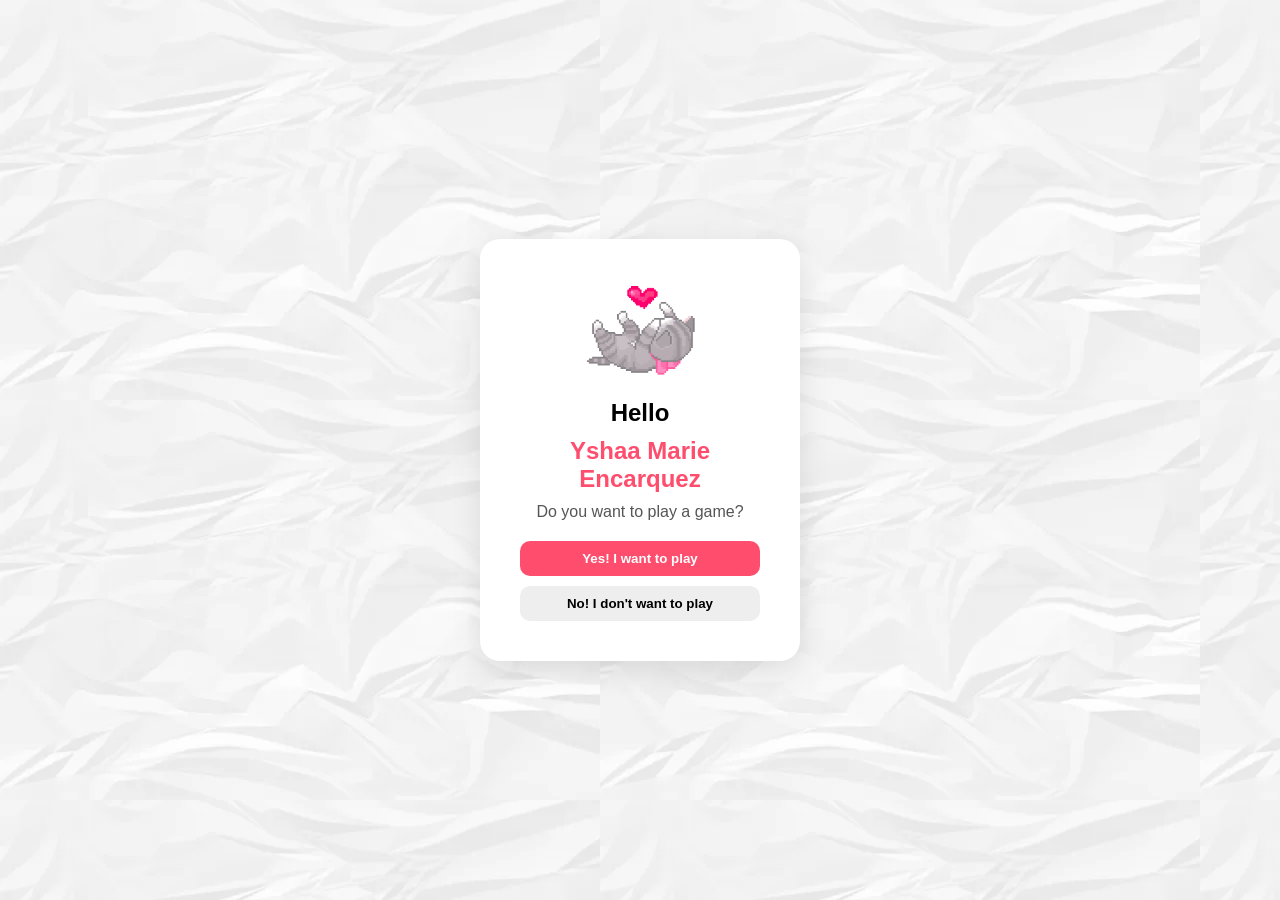
<file: index.html>
<!DOCTYPE html>
<html lang="en">
<head>
  <meta charset="UTF-8" />
  <meta name="viewport" content="width=device-width, initial-scale=1.0"/>
  <title>Hello Yshaa</title>
  <link rel="stylesheet" href="style.css">
</head>
<body>

  <div class="container">
    
    <div class="card">

      <img src="pixel-cat.gif" alt="cute cat" class="cat">

      <h1>Hello</h1>
      <h1><span>Yshaa Marie Encarquez</span></h1>
      <p>Do you want to play a game?</p>

      <div class="buttons">
        <button class="yes" onclick="goNext()">Yes! I want to play</button>
        <button class="no" id="noBtn">No! I don't want to play</button>
      </div>

    </div>

  </div>

  <script src="script.js"></script>
  <script src="scripts.js"></script>
</body>
</html>
</file>
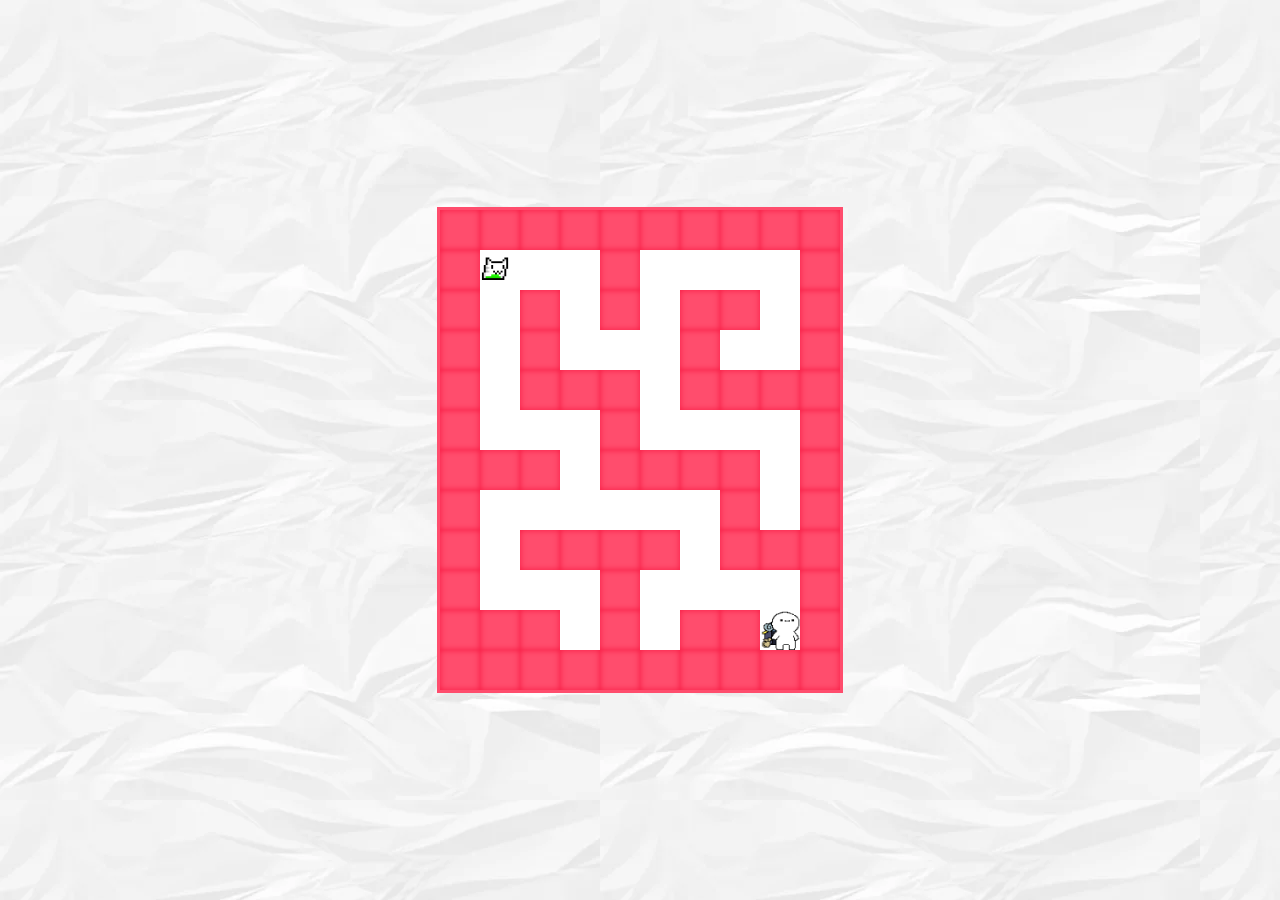
<file: game.html>
<!DOCTYPE html>
<html lang="en">
<head>
  <meta charset="UTF-8">
  <meta name="viewport" content="width=device-width, initial-scale=1.0">
  <title>Pac Maze Game</title>
  <link rel="stylesheet" href="styless.css">
</head>
<body>

<div class="game" id="game">

  <img src="theglaicat-glai.gif" class="player" id="player">
  <img src="standing-billy.gif" class="exit" id="exit">

  <div class="win" id="winScreen">
    <h1>Congratulations! 🎉</h1>
    <p>You reached the exit 💖</p>
    <button class="reward" onclick="gameReward()">Claim Reward!</button>
  </div>
</div>

<script src="scriptsss.js"></script>
<script src="scriptssss.js"></script>
</body>
</html>
</file>
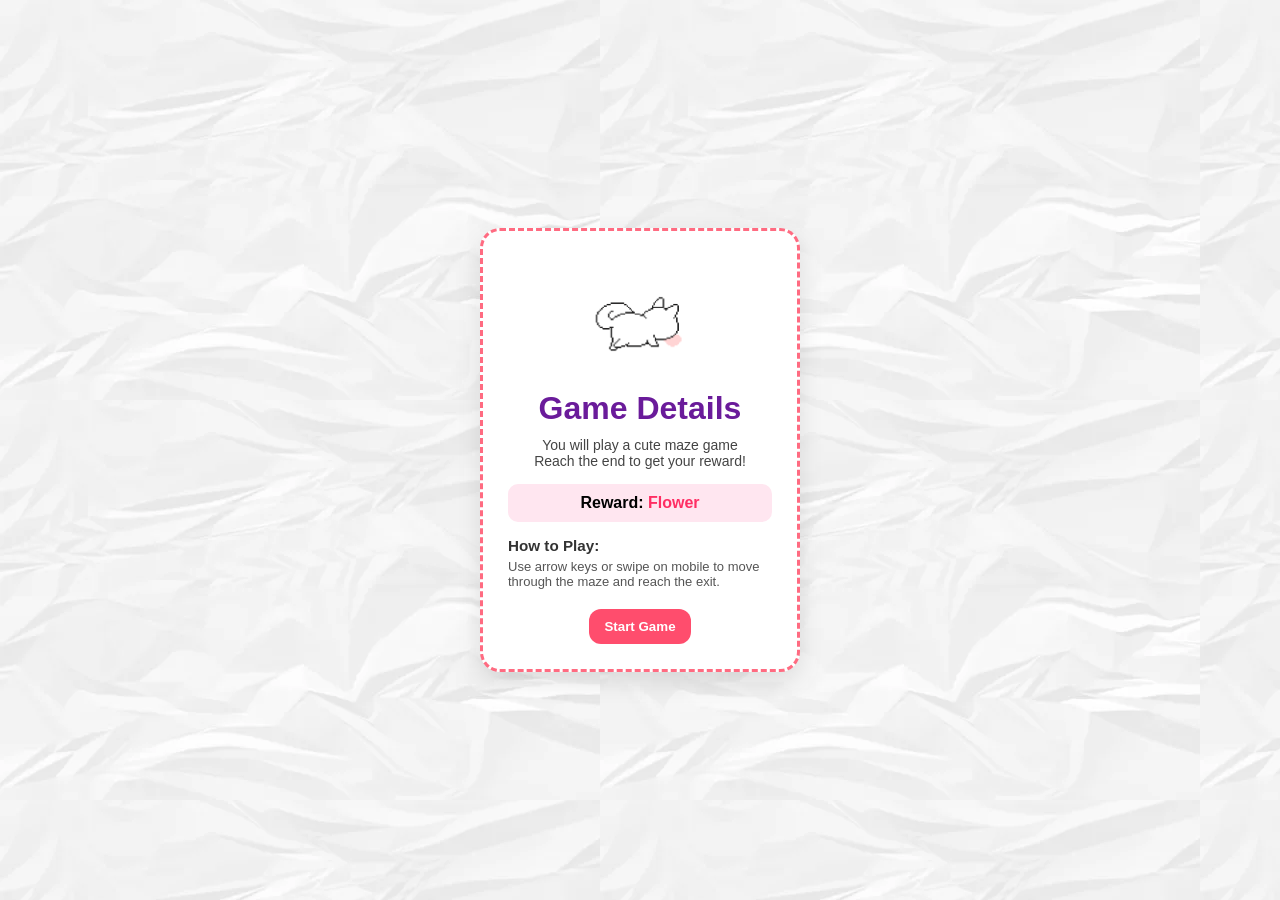
<file: next.html>
<!DOCTYPE html>
<html lang="en">
<head>
  <meta charset="UTF-8">
  <meta name="viewport" content="width=device-width, initial-scale=1.0">
  <title>Game Details</title>
  <link rel="stylesheet" href="styles.css">
</head>
<body>

  <div class="container">

    <div class="card">

      <img src="cute-cat.gif" alt="cute gif" class="gif">

      <h1>Game Details</h1>

      <p class="desc">
        You will play a cute maze game<br>
        Reach the end to get your reward!
      </p>

      <div class="reward">
        Reward: <span>Flower</span>
      </div>

      <div class="how">
        <h3>How to Play:</h3>
        <p>
          Use arrow keys or swipe on mobile to move through the maze and reach the exit.
        </p>
      </div>

      <button class="start-btn" onclick="startGame()">
        Start Game
      </button>

    </div>

  </div>

  <script src="scriptss.js"></script>
</body>
</html>
</file>
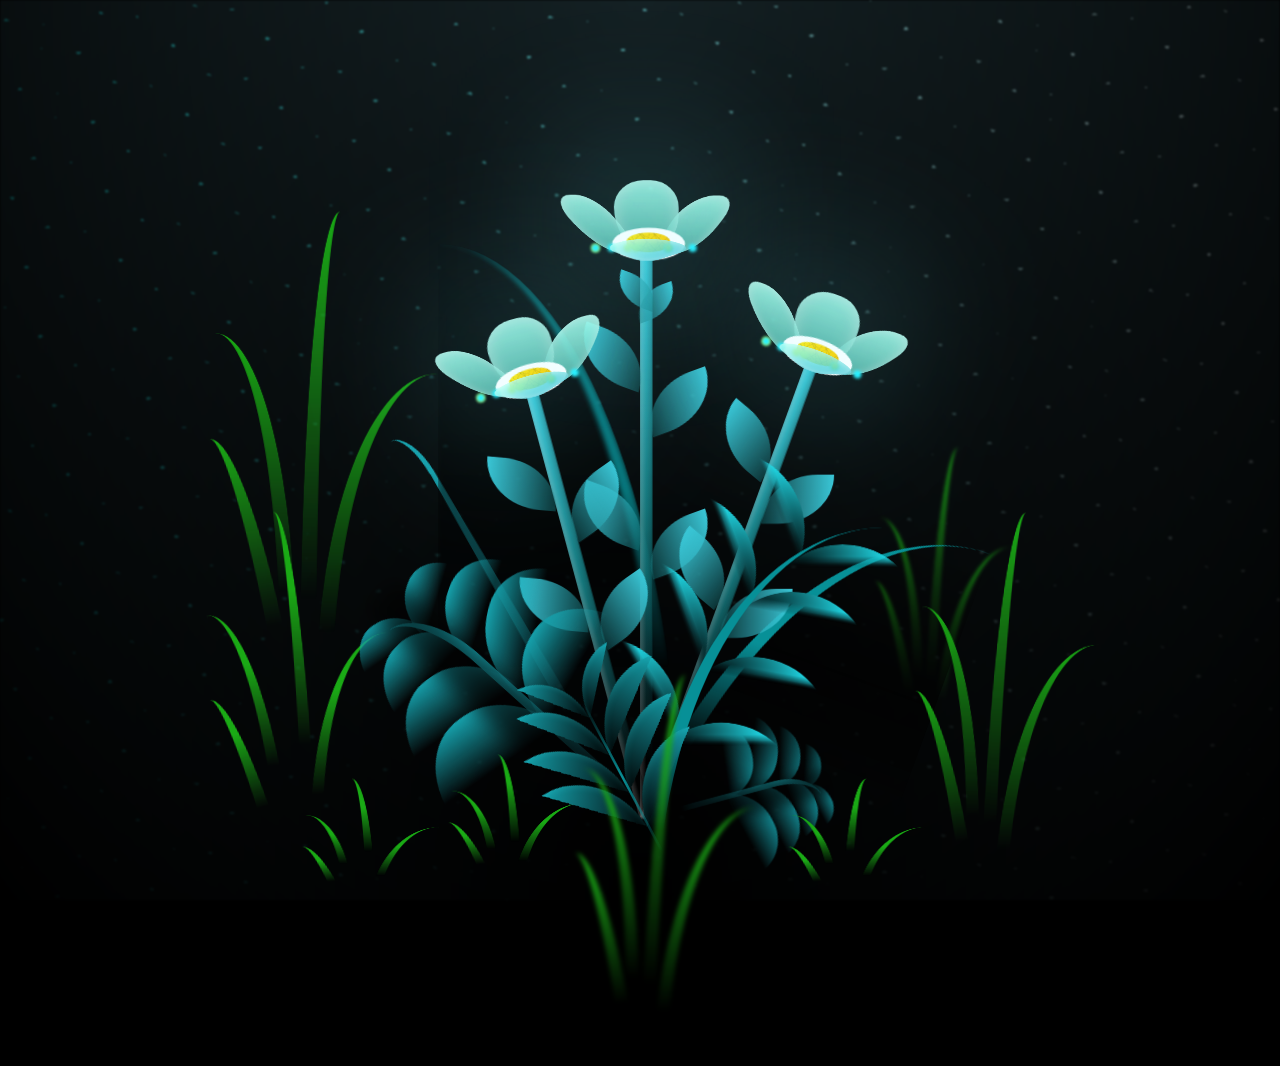
<file: reward.html>
<!DOCTYPE html>
<html lang="en">
<head>
    <meta charset="UTF-8">
    <meta http-equiv="X-UA-Compatible" content="IE=edge">
    <meta name="viewport" content="width=device-width, initial-scale=1.0">
    <link rel="stylesheet" href="main.css">
    <link rel="icon" href="img/flowers.png" type="image/x-icon">
    <title>flowers</title>
</head>
<body class="container">
  <!-- Pembuat code: https://codepen.io/mdusmanansari/pen/BamepLe -->
    <div class="night"></div>
    <div class="flowers">
      <div class="flower flower--1">
        <div class="flower__leafs flower__leafs--1">
          <div class="flower__leaf flower__leaf--1"></div>
          <div class="flower__leaf flower__leaf--2"></div>
          <div class="flower__leaf flower__leaf--3"></div>
          <div class="flower__leaf flower__leaf--4"></div>
          <div class="flower__white-circle"></div>
  
          <div class="flower__light flower__light--1"></div>
          <div class="flower__light flower__light--2"></div>
          <div class="flower__light flower__light--3"></div>
          <div class="flower__light flower__light--4"></div>
          <div class="flower__light flower__light--5"></div>
          <div class="flower__light flower__light--6"></div>
          <div class="flower__light flower__light--7"></div>
          <div class="flower__light flower__light--8"></div>
  
        </div>
        <div class="flower__line">
          <div class="flower__line__leaf flower__line__leaf--1"></div>
          <div class="flower__line__leaf flower__line__leaf--2"></div>
          <div class="flower__line__leaf flower__line__leaf--3"></div>
          <div class="flower__line__leaf flower__line__leaf--4"></div>
          <div class="flower__line__leaf flower__line__leaf--5"></div>
          <div class="flower__line__leaf flower__line__leaf--6"></div>
        </div>
      </div>
  
      <div class="flower flower--2">
        <div class="flower__leafs flower__leafs--2">
          <div class="flower__leaf flower__leaf--1"></div>
          <div class="flower__leaf flower__leaf--2"></div>
          <div class="flower__leaf flower__leaf--3"></div>
          <div class="flower__leaf flower__leaf--4"></div>
          <div class="flower__white-circle"></div>
  
          <div class="flower__light flower__light--1"></div>
          <div class="flower__light flower__light--2"></div>
          <div class="flower__light flower__light--3"></div>
          <div class="flower__light flower__light--4"></div>
          <div class="flower__light flower__light--5"></div>
          <div class="flower__light flower__light--6"></div>
          <div class="flower__light flower__light--7"></div>
          <div class="flower__light flower__light--8"></div>
  
        </div>
        <div class="flower__line">
          <div class="flower__line__leaf flower__line__leaf--1"></div>
          <div class="flower__line__leaf flower__line__leaf--2"></div>
          <div class="flower__line__leaf flower__line__leaf--3"></div>
          <div class="flower__line__leaf flower__line__leaf--4"></div>
        </div>
      </div>
  
      <div class="flower flower--3">
        <div class="flower__leafs flower__leafs--3">
          <div class="flower__leaf flower__leaf--1"></div>
          <div class="flower__leaf flower__leaf--2"></div>
          <div class="flower__leaf flower__leaf--3"></div>
          <div class="flower__leaf flower__leaf--4"></div>
          <div class="flower__white-circle"></div>
  
          <div class="flower__light flower__light--1"></div>
          <div class="flower__light flower__light--2"></div>
          <div class="flower__light flower__light--3"></div>
          <div class="flower__light flower__light--4"></div>
          <div class="flower__light flower__light--5"></div>
          <div class="flower__light flower__light--6"></div>
          <div class="flower__light flower__light--7"></div>
          <div class="flower__light flower__light--8"></div>
  
        </div>
        <div class="flower__line">
          <div class="flower__line__leaf flower__line__leaf--1"></div>
          <div class="flower__line__leaf flower__line__leaf--2"></div>
          <div class="flower__line__leaf flower__line__leaf--3"></div>
          <div class="flower__line__leaf flower__line__leaf--4"></div>
        </div>
      </div>
  
      <div class="grow-ans" style="--d:1.2s">
        <div class="flower__g-long">
          <div class="flower__g-long__top"></div>
          <div class="flower__g-long__bottom"></div>
        </div>
      </div>
  
      <div class="growing-grass">
        <div class="flower__grass flower__grass--1">
          <div class="flower__grass--top"></div>
          <div class="flower__grass--bottom"></div>
          <div class="flower__grass__leaf flower__grass__leaf--1"></div>
          <div class="flower__grass__leaf flower__grass__leaf--2"></div>
          <div class="flower__grass__leaf flower__grass__leaf--3"></div>
          <div class="flower__grass__leaf flower__grass__leaf--4"></div>
          <div class="flower__grass__leaf flower__grass__leaf--5"></div>
          <div class="flower__grass__leaf flower__grass__leaf--6"></div>
          <div class="flower__grass__leaf flower__grass__leaf--7"></div>
          <div class="flower__grass__leaf flower__grass__leaf--8"></div>
          <div class="flower__grass__overlay"></div>
        </div>
      </div>
  
      <div class="growing-grass">
        <div class="flower__grass flower__grass--2">
          <div class="flower__grass--top"></div>
          <div class="flower__grass--bottom"></div>
          <div class="flower__grass__leaf flower__grass__leaf--1"></div>
          <div class="flower__grass__leaf flower__grass__leaf--2"></div>
          <div class="flower__grass__leaf flower__grass__leaf--3"></div>
          <div class="flower__grass__leaf flower__grass__leaf--4"></div>
          <div class="flower__grass__leaf flower__grass__leaf--5"></div>
          <div class="flower__grass__leaf flower__grass__leaf--6"></div>
          <div class="flower__grass__leaf flower__grass__leaf--7"></div>
          <div class="flower__grass__leaf flower__grass__leaf--8"></div>
          <div class="flower__grass__overlay"></div>
        </div>
      </div>
  
      <div class="grow-ans" style="--d:2.4s">
        <div class="flower__g-right flower__g-right--1">
          <div class="leaf"></div>
        </div>
      </div>
  
      <div class="grow-ans" style="--d:2.8s">
        <div class="flower__g-right flower__g-right--2">
          <div class="leaf"></div>
        </div>
      </div>
  
      <div class="grow-ans" style="--d:2.8s">
        <div class="flower__g-front">
          <div class="flower__g-front__leaf-wrapper flower__g-front__leaf-wrapper--1">
            <div class="flower__g-front__leaf"></div>
          </div>
          <div class="flower__g-front__leaf-wrapper flower__g-front__leaf-wrapper--2">
            <div class="flower__g-front__leaf"></div>
          </div>
          <div class="flower__g-front__leaf-wrapper flower__g-front__leaf-wrapper--3">
            <div class="flower__g-front__leaf"></div>
          </div>
          <div class="flower__g-front__leaf-wrapper flower__g-front__leaf-wrapper--4">
            <div class="flower__g-front__leaf"></div>
          </div>
          <div class="flower__g-front__leaf-wrapper flower__g-front__leaf-wrapper--5">
            <div class="flower__g-front__leaf"></div>
          </div>
          <div class="flower__g-front__leaf-wrapper flower__g-front__leaf-wrapper--6">
            <div class="flower__g-front__leaf"></div>
          </div>
          <div class="flower__g-front__leaf-wrapper flower__g-front__leaf-wrapper--7">
            <div class="flower__g-front__leaf"></div>
          </div>
          <div class="flower__g-front__leaf-wrapper flower__g-front__leaf-wrapper--8">
            <div class="flower__g-front__leaf"></div>
          </div>
          <div class="flower__g-front__line"></div>
        </div>
      </div>
  
      <div class="grow-ans" style="--d:3.2s">
        <div class="flower__g-fr">
          <div class="leaf"></div>
          <div class="flower__g-fr__leaf flower__g-fr__leaf--1"></div>
          <div class="flower__g-fr__leaf flower__g-fr__leaf--2"></div>
          <div class="flower__g-fr__leaf flower__g-fr__leaf--3"></div>
          <div class="flower__g-fr__leaf flower__g-fr__leaf--4"></div>
          <div class="flower__g-fr__leaf flower__g-fr__leaf--5"></div>
          <div class="flower__g-fr__leaf flower__g-fr__leaf--6"></div>
          <div class="flower__g-fr__leaf flower__g-fr__leaf--7"></div>
          <div class="flower__g-fr__leaf flower__g-fr__leaf--8"></div>
        </div>
      </div>
  
      <div class="long-g long-g--0">
        <div class="grow-ans" style="--d:3s">
          <div class="leaf leaf--0"></div>
        </div>
        <div class="grow-ans" style="--d:2.2s">
          <div class="leaf leaf--1"></div>
        </div>
        <div class="grow-ans" style="--d:3.4s">
          <div class="leaf leaf--2"></div>
        </div>
        <div class="grow-ans" style="--d:3.6s">
          <div class="leaf leaf--3"></div>
        </div>
      </div>
  
      <div class="long-g long-g--1">
        <div class="grow-ans" style="--d:3.6s">
          <div class="leaf leaf--0"></div>
        </div>
        <div class="grow-ans" style="--d:3.8s">
          <div class="leaf leaf--1"></div>
        </div>
        <div class="grow-ans" style="--d:4s">
          <div class="leaf leaf--2"></div>
        </div>
        <div class="grow-ans" style="--d:4.2s">
          <div class="leaf leaf--3"></div>
        </div>
      </div>
  
      <div class="long-g long-g--2">
        <div class="grow-ans" style="--d:4s">
          <div class="leaf leaf--0"></div>
        </div>
        <div class="grow-ans" style="--d:4.2s">
          <div class="leaf leaf--1"></div>
        </div>
        <div class="grow-ans" style="--d:4.4s">
          <div class="leaf leaf--2"></div>
        </div>
        <div class="grow-ans" style="--d:4.6s">
          <div class="leaf leaf--3"></div>
        </div>
      </div>
  
      <div class="long-g long-g--3">
        <div class="grow-ans" style="--d:4s">
          <div class="leaf leaf--0"></div>
        </div>
        <div class="grow-ans" style="--d:4.2s">
          <div class="leaf leaf--1"></div>
        </div>
        <div class="grow-ans" style="--d:3s">
          <div class="leaf leaf--2"></div>
        </div>
        <div class="grow-ans" style="--d:3.6s">
          <div class="leaf leaf--3"></div>
        </div>
      </div>
  
      <div class="long-g long-g--4">
        <div class="grow-ans" style="--d:4s">
          <div class="leaf leaf--0"></div>
        </div>
        <div class="grow-ans" style="--d:4.2s">
          <div class="leaf leaf--1"></div>
        </div>
        <div class="grow-ans" style="--d:3s">
          <div class="leaf leaf--2"></div>
        </div>
        <div class="grow-ans" style="--d:3.6s">
          <div class="leaf leaf--3"></div>
        </div>
      </div>
  
      <div class="long-g long-g--5">
        <div class="grow-ans" style="--d:4s">
          <div class="leaf leaf--0"></div>
        </div>
        <div class="grow-ans" style="--d:4.2s">
          <div class="leaf leaf--1"></div>
        </div>
        <div class="grow-ans" style="--d:3s">
          <div class="leaf leaf--2"></div>
        </div>
        <div class="grow-ans" style="--d:3.6s">
          <div class="leaf leaf--3"></div>
        </div>
      </div>
  
      <div class="long-g long-g--6">
        <div class="grow-ans" style="--d:4.2s">
          <div class="leaf leaf--0"></div>
        </div>
        <div class="grow-ans" style="--d:4.4s">
          <div class="leaf leaf--1"></div>
        </div>
        <div class="grow-ans" style="--d:4.6s">
          <div class="leaf leaf--2"></div>
        </div>
        <div class="grow-ans" style="--d:4.8s">
          <div class="leaf leaf--3"></div>
        </div>
      </div>
  
      <div class="long-g long-g--7">
        <div class="grow-ans" style="--d:3s">
          <div class="leaf leaf--0"></div>
        </div>
        <div class="grow-ans" style="--d:3.2s">
          <div class="leaf leaf--1"></div>
        </div>
        <div class="grow-ans" style="--d:3.5s">
          <div class="leaf leaf--2"></div>
        </div>
        <div class="grow-ans" style="--d:3.6s">
          <div class="leaf leaf--3"></div>
        </div>
      </div>
    </div>
    <script src="main.js"></script>
  </body>
</html>
</file>
<file: style.css>
* {
    margin: 0;
    padding: 0;
    box-sizing: border-box;
    font-family: Arial, sans-serif;
  }
  
  body {
    height: 100vh;
    display: flex;
    justify-content: center;
    align-items: center;
  
    background: url("depositphotos_307959448-stock-photo-crumpled-white-paper-background-close.jpg");
    background-color: #f7f7f7;
  }
  
  .container {
    display: flex;
    justify-content: center;
    align-items: center;
  }
  
  .card {
    background: white;
    padding: 40px;
    border-radius: 20px;
    text-align: center;
    box-shadow: 0 10px 30px rgba(0,0,0,0.1);
    width: 320px;
    position: relative;
  }
  
  .cat {
    width: 120px;
    margin-bottom: 10px;
    animation: float 2s ease-in-out infinite;
  }
  
  .heart {
    position: absolute;
    top: 20px;
    right: 30px;
    font-size: 20px;
    animation: pop 1.5s infinite;
  }
  
  h1 {
    font-size: 24px;
    margin-bottom: 10px;
  }
  
  h1 span {
    color: #ff4d6d;
  }
  
  p {
    margin-bottom: 20px;
    color: #555;
  }
  
  .buttons {
    display: flex;
    flex-direction: column;
    gap: 10px;
  }
  
  button {
    padding: 10px;
    border: none;
    border-radius: 10px;
    cursor: pointer;
    transition: 0.3s;
    font-weight: bold;
  }
  
  .yes {
    background: #ff4d6d;
    color: white;
  }
  
  .yes:hover {
    background: #ff2f55;
  }
  
  .no {
    background: #eee;
  }
  
  .no:hover {
    background: #ddd;
  }

  .card {
    position: relative;
    overflow: hidden;
  }
</file>
<file: styless.css>
body {
    margin: 0;
    height: 100vh;
    display: flex;
    justify-content: center;
    align-items: center;
    background: url("depositphotos_307959448-stock-photo-crumpled-white-paper-background-close.jpg");
    font-family: Arial;
  }
  
  .game {
    position: relative;
    width: 400px;
    height: 480px;
    background: rgb(255, 255, 255);
    overflow: hidden;
    border: 3px solid #ff4d6d;
  }
  
  .player {
    position: absolute;
    width: 30px;
    height: 30px;
    z-index: 10;
  }
  
  .exit {
    position: absolute;
    width: 40px;
    height: 40px;
    z-index: 5;
  }
  
  .wall {
    position: absolute;
    background: #ff4d6d;
    box-shadow: inset 0 0 6px #f81942;
  }
  
  .win {
    position: absolute;
    inset: 0;
    background: rgba(0,0,0,0.85);
    display: none;
    justify-content: center;
    align-items: center;
    flex-direction: column;
    color: white;
    z-index: 20;
  }
  
  .win button {
    margin-top: 10px;
    padding: 10px 15px;
    border: none;
    border-radius: 10px;
    background: #ff4d6d;
    color: white;
    cursor: pointer;
  }
  
  .controls {
    position: absolute;
    bottom: -90px;
    left: 50%;
    transform: translateX(-50%);
    display: flex;
    flex-direction: column;
  }
  
  .controls button {
    padding: 10px;
    margin: 2px;
    border: none;
    border-radius: 8px;
    background: #ffcc00;
    font-size: 16px;
  }
</file>
<file: styles.css>
* {
    margin: 0;
    padding: 0;
    box-sizing: border-box;
    font-family: Arial, sans-serif;
  }
  
  body {
    height: 100vh;
    display: flex;
    justify-content: center;
    align-items: center;
  
    background: url("depositphotos_307959448-stock-photo-crumpled-white-paper-background-close.jpg");
  }
  
  .container {
    display: flex;
    justify-content: center;
    align-items: center;
  }

  .card {
    width: 320px;
    background: white;
    border: 3px dashed #ff6b81;
    border-radius: 20px;
    padding: 25px;
    text-align: center;
    box-shadow: 0 10px 25px rgba(0,0,0,0.1);
  }
  
  .gif {
    width: 120px;
    margin-bottom: 10px;
  }
  
  h1 {
    color: #6a1b9a;
    margin-bottom: 10px;
  }
  
  .desc {
    font-size: 14px;
    color: #444;
    margin-bottom: 15px;
  }
  
  .reward {
    background: #ffe6f0;
    padding: 10px;
    border-radius: 10px;
    margin-bottom: 15px;
    font-weight: bold;
  }
  
  .reward span {
    color: #ff2e63;
  }
  

  .how {
    text-align: left;
    font-size: 13px;
    color: #555;
    margin-bottom: 20px;
  }
  
  .how h3 {
    margin-bottom: 5px;
    color: #333;
  }
  
  .start-btn {
    background: #ff4d6d;
    color: white;
    border: none;
    padding: 10px 15px;
    border-radius: 12px;
    cursor: pointer;
    font-weight: bold;
    transition: 0.3s;
  }
  
  .start-btn:hover {
    background: #ff2f55;
  }
</file>
<file: main.css>
*,
*::after,
*::before {
  padding: 0;
  margin: 0;
  box-sizing: border-box;
}

:root {
  --dark-color: #000;
}

body {
  display: flex;
  align-items: flex-end;
  justify-content: center;
  min-height: 100vh;
  background-color: var(--dark-color);
  overflow: hidden;
  perspective: 1000px;
}

.night {
  position: fixed;
  left: 50%;
  top: 0;
  transform: translateX(-50%);
  width: 100%;
  height: 100%;
  filter: blur(0.1vmin);
  background-image: radial-gradient(ellipse at top, transparent 0%, var(--dark-color)), radial-gradient(ellipse at bottom, var(--dark-color), rgba(145, 233, 255, 0.2)), repeating-linear-gradient(220deg, rgb(0, 0, 0) 0px, rgb(0, 0, 0) 19px, transparent 19px, transparent 22px), repeating-linear-gradient(189deg, rgb(0, 0, 0) 0px, rgb(0, 0, 0) 19px, transparent 19px, transparent 22px), repeating-linear-gradient(148deg, rgb(0, 0, 0) 0px, rgb(0, 0, 0) 19px, transparent 19px, transparent 22px), linear-gradient(90deg, rgb(0, 255, 250), rgb(240, 240, 240));
}

.flowers {
  position: relative;
  transform: scale(0.9);
}

.flower {
  position: absolute;
  bottom: 10vmin;
  transform-origin: bottom center;
  z-index: 10;
  --fl-speed: 0.8s;
}
.flower--1 {
  -webkit-animation: moving-flower-1 4s linear infinite;
          animation: moving-flower-1 4s linear infinite;
}
.flower--1 .flower__line {
  height: 70vmin;
  -webkit-animation-delay: 0.3s;
          animation-delay: 0.3s;
}
.flower--1 .flower__line__leaf--1 {
  -webkit-animation: blooming-leaf-right var(--fl-speed) 1.6s backwards;
          animation: blooming-leaf-right var(--fl-speed) 1.6s backwards;
}
.flower--1 .flower__line__leaf--2 {
  -webkit-animation: blooming-leaf-right var(--fl-speed) 1.4s backwards;
          animation: blooming-leaf-right var(--fl-speed) 1.4s backwards;
}
.flower--1 .flower__line__leaf--3 {
  -webkit-animation: blooming-leaf-left var(--fl-speed) 1.2s backwards;
          animation: blooming-leaf-left var(--fl-speed) 1.2s backwards;
}
.flower--1 .flower__line__leaf--4 {
  -webkit-animation: blooming-leaf-left var(--fl-speed) 1s backwards;
          animation: blooming-leaf-left var(--fl-speed) 1s backwards;
}
.flower--1 .flower__line__leaf--5 {
  -webkit-animation: blooming-leaf-right var(--fl-speed) 1.8s backwards;
          animation: blooming-leaf-right var(--fl-speed) 1.8s backwards;
}
.flower--1 .flower__line__leaf--6 {
  -webkit-animation: blooming-leaf-left var(--fl-speed) 2s backwards;
          animation: blooming-leaf-left var(--fl-speed) 2s backwards;
}
.flower--2 {
  left: 50%;
  transform: rotate(20deg);
  -webkit-animation: moving-flower-2 4s linear infinite;
          animation: moving-flower-2 4s linear infinite;
}
.flower--2 .flower__line {
  height: 60vmin;
  -webkit-animation-delay: 0.6s;
          animation-delay: 0.6s;
}
.flower--2 .flower__line__leaf--1 {
  -webkit-animation: blooming-leaf-right var(--fl-speed) 1.9s backwards;
          animation: blooming-leaf-right var(--fl-speed) 1.9s backwards;
}
.flower--2 .flower__line__leaf--2 {
  -webkit-animation: blooming-leaf-right var(--fl-speed) 1.7s backwards;
          animation: blooming-leaf-right var(--fl-speed) 1.7s backwards;
}
.flower--2 .flower__line__leaf--3 {
  -webkit-animation: blooming-leaf-left var(--fl-speed) 1.5s backwards;
          animation: blooming-leaf-left var(--fl-speed) 1.5s backwards;
}
.flower--2 .flower__line__leaf--4 {
  -webkit-animation: blooming-leaf-left var(--fl-speed) 1.3s backwards;
          animation: blooming-leaf-left var(--fl-speed) 1.3s backwards;
}
.flower--3 {
  left: 50%;
  transform: rotate(-15deg);
  -webkit-animation: moving-flower-3 4s linear infinite;
          animation: moving-flower-3 4s linear infinite;
}
.flower--3 .flower__line {
  -webkit-animation-delay: 0.9s;
          animation-delay: 0.9s;
}
.flower--3 .flower__line__leaf--1 {
  -webkit-animation: blooming-leaf-right var(--fl-speed) 2.5s backwards;
          animation: blooming-leaf-right var(--fl-speed) 2.5s backwards;
}
.flower--3 .flower__line__leaf--2 {
  -webkit-animation: blooming-leaf-right var(--fl-speed) 2.3s backwards;
          animation: blooming-leaf-right var(--fl-speed) 2.3s backwards;
}
.flower--3 .flower__line__leaf--3 {
  -webkit-animation: blooming-leaf-left var(--fl-speed) 2.1s backwards;
          animation: blooming-leaf-left var(--fl-speed) 2.1s backwards;
}
.flower--3 .flower__line__leaf--4 {
  -webkit-animation: blooming-leaf-left var(--fl-speed) 1.9s backwards;
          animation: blooming-leaf-left var(--fl-speed) 1.9s backwards;
}
.flower__leafs {
  position: relative;
  -webkit-animation: blooming-flower 2s backwards;
          animation: blooming-flower 2s backwards;
}
.flower__leafs--1 {
  -webkit-animation-delay: 1.1s;
          animation-delay: 1.1s;
}
.flower__leafs--2 {
  -webkit-animation-delay: 1.4s;
          animation-delay: 1.4s;
}
.flower__leafs--3 {
  -webkit-animation-delay: 1.7s;
          animation-delay: 1.7s;
}
.flower__leafs::after {
  content: "";
  position: absolute;
  left: 0;
  top: 0;
  transform: translate(-50%, -100%);
  width: 8vmin;
  height: 8vmin;
  background-color: #6bf0ff;
  filter: blur(10vmin);
}
.flower__leaf {
  position: absolute;
  bottom: 0;
  left: 50%;
  width: 8vmin;
  height: 11vmin;
  border-radius: 51% 49% 47% 53%/44% 45% 55% 69%;
  background-color: #a7ffee;
  background-image: linear-gradient(to top, #54b8aa, #a7ffee);
  transform-origin: bottom center;
  opacity: 0.9;
  box-shadow: inset 0 0 2vmin rgba(255, 255, 255, 0.5);
}
.flower__leaf--1 {
  transform: translate(-10%, 1%) rotateY(40deg) rotateX(-50deg);
}
.flower__leaf--2 {
  transform: translate(-50%, -4%) rotateX(40deg);
}
.flower__leaf--3 {
  transform: translate(-90%, 0%) rotateY(45deg) rotateX(50deg);
}
.flower__leaf--4 {
  width: 8vmin;
  height: 8vmin;
  transform-origin: bottom left;
  border-radius: 4vmin 10vmin 4vmin 4vmin;
  transform: translate(0%, 18%) rotateX(70deg) rotate(-43deg);
  background-image: linear-gradient(to top, #39c6d6, #a7ffee);
  z-index: 1;
  opacity: 0.8;
}
.flower__white-circle {
  position: absolute;
  left: -3.5vmin;
  top: -3vmin;
  width: 9vmin;
  height: 4vmin;
  border-radius: 50%;
  background-color: #fff;
}
.flower__white-circle::after {
  content: "";
  position: absolute;
  left: 50%;
  top: 45%;
  transform: translate(-50%, -50%);
  width: 60%;
  height: 60%;
  border-radius: inherit;
  background-image: repeating-linear-gradient(135deg, rgba(0, 0, 0, 0.03) 0px, rgba(0, 0, 0, 0.03) 1px, transparent 1px, transparent 12px), repeating-linear-gradient(45deg, rgba(0, 0, 0, 0.03) 0px, rgba(0, 0, 0, 0.03) 1px, transparent 1px, transparent 12px), repeating-linear-gradient(67.5deg, rgba(0, 0, 0, 0.03) 0px, rgba(0, 0, 0, 0.03) 1px, transparent 1px, transparent 12px), repeating-linear-gradient(135deg, rgba(0, 0, 0, 0.03) 0px, rgba(0, 0, 0, 0.03) 1px, transparent 1px, transparent 12px), repeating-linear-gradient(45deg, rgba(0, 0, 0, 0.03) 0px, rgba(0, 0, 0, 0.03) 1px, transparent 1px, transparent 12px), repeating-linear-gradient(112.5deg, rgba(0, 0, 0, 0.03) 0px, rgba(0, 0, 0, 0.03) 1px, transparent 1px, transparent 12px), repeating-linear-gradient(112.5deg, rgba(0, 0, 0, 0.03) 0px, rgba(0, 0, 0, 0.03) 1px, transparent 1px, transparent 12px), repeating-linear-gradient(45deg, rgba(0, 0, 0, 0.03) 0px, rgba(0, 0, 0, 0.03) 1px, transparent 1px, transparent 12px), repeating-linear-gradient(22.5deg, rgba(0, 0, 0, 0.03) 0px, rgba(0, 0, 0, 0.03) 1px, transparent 1px, transparent 12px), repeating-linear-gradient(45deg, rgba(0, 0, 0, 0.03) 0px, rgba(0, 0, 0, 0.03) 1px, transparent 1px, transparent 12px), repeating-linear-gradient(22.5deg, rgba(0, 0, 0, 0.03) 0px, rgba(0, 0, 0, 0.03) 1px, transparent 1px, transparent 12px), repeating-linear-gradient(135deg, rgba(0, 0, 0, 0.03) 0px, rgba(0, 0, 0, 0.03) 1px, transparent 1px, transparent 12px), repeating-linear-gradient(157.5deg, rgba(0, 0, 0, 0.03) 0px, rgba(0, 0, 0, 0.03) 1px, transparent 1px, transparent 12px), repeating-linear-gradient(67.5deg, rgba(0, 0, 0, 0.03) 0px, rgba(0, 0, 0, 0.03) 1px, transparent 1px, transparent 12px), repeating-linear-gradient(67.5deg, rgba(0, 0, 0, 0.03) 0px, rgba(0, 0, 0, 0.03) 1px, transparent 1px, transparent 12px), linear-gradient(90deg, rgb(255, 235, 18), rgb(255, 206, 0));
}
.flower__line {
  height: 55vmin;
  width: 1.5vmin;
  background-image: linear-gradient(to left, rgba(0, 0, 0, 0.2), transparent, rgba(255, 255, 255, 0.2)), linear-gradient(to top, transparent 10%, #14757a, #39c6d6);
  box-shadow: inset 0 0 2px rgba(0, 0, 0, 0.5);
  -webkit-animation: grow-flower-tree 4s backwards;
          animation: grow-flower-tree 4s backwards;
}
.flower__line__leaf {
  --w: 7vmin;
  --h: calc(var(--w) + 2vmin);
  position: absolute;
  top: 20%;
  left: 90%;
  width: var(--w);
  height: var(--h);
  border-top-right-radius: var(--h);
  border-bottom-left-radius: var(--h);
  background-image: linear-gradient(to top, rgba(20, 117, 122, 0.4), #39c6d6);
}
.flower__line__leaf--1 {
  transform: rotate(70deg) rotateY(30deg);
}
.flower__line__leaf--2 {
  top: 45%;
  transform: rotate(70deg) rotateY(30deg);
}
.flower__line__leaf--3, .flower__line__leaf--4, .flower__line__leaf--6 {
  border-top-right-radius: 0;
  border-bottom-left-radius: 0;
  border-top-left-radius: var(--h);
  border-bottom-right-radius: var(--h);
  left: -460%;
  top: 12%;
  transform: rotate(-70deg) rotateY(30deg);
}
.flower__line__leaf--4 {
  top: 40%;
}
.flower__line__leaf--5 {
  top: 0;
  transform-origin: left;
  transform: rotate(70deg) rotateY(30deg) scale(0.6);
}
.flower__line__leaf--6 {
  top: -2%;
  left: -450%;
  transform-origin: right;
  transform: rotate(-70deg) rotateY(30deg) scale(0.6);
}
.flower__light {
  position: absolute;
  bottom: 0vmin;
  width: 1vmin;
  height: 1vmin;
  background-color: rgb(255, 251, 0);
  border-radius: 50%;
  filter: blur(0.2vmin);
  -webkit-animation: light-ans 4s linear infinite backwards;
          animation: light-ans 4s linear infinite backwards;
}
.flower__light:nth-child(odd) {
  background-color: #23f0ff;
}
.flower__light--1 {
  left: -2vmin;
  -webkit-animation-delay: 1s;
          animation-delay: 1s;
}
.flower__light--2 {
  left: 3vmin;
  -webkit-animation-delay: 0.5s;
          animation-delay: 0.5s;
}
.flower__light--3 {
  left: -6vmin;
  -webkit-animation-delay: 0.3s;
          animation-delay: 0.3s;
}
.flower__light--4 {
  left: 6vmin;
  -webkit-animation-delay: 0.9s;
          animation-delay: 0.9s;
}
.flower__light--5 {
  left: -1vmin;
  -webkit-animation-delay: 1.5s;
          animation-delay: 1.5s;
}
.flower__light--6 {
  left: -4vmin;
  -webkit-animation-delay: 3s;
          animation-delay: 3s;
}
.flower__light--7 {
  left: 3vmin;
  -webkit-animation-delay: 2s;
          animation-delay: 2s;
}
.flower__light--8 {
  left: -6vmin;
  -webkit-animation-delay: 3.5s;
          animation-delay: 3.5s;
}
.flower__grass {
  --c: #159faa;
  --line-w: 1.5vmin;
  position: absolute;
  bottom: 12vmin;
  left: -7vmin;
  display: flex;
  flex-direction: column;
  align-items: flex-end;
  z-index: 20;
  transform-origin: bottom center;
  transform: rotate(-48deg) rotateY(40deg);
}
.flower__grass--1 {
  -webkit-animation: moving-grass 2s linear infinite;
          animation: moving-grass 2s linear infinite;
}
.flower__grass--2 {
  left: 2vmin;
  bottom: 10vmin;
  transform: scale(0.5) rotate(75deg) rotateX(10deg) rotateY(-200deg);
  opacity: 0.8;
  z-index: 0;
  -webkit-animation: moving-grass--2 1.5s linear infinite;
          animation: moving-grass--2 1.5s linear infinite;
}
.flower__grass--top {
  width: 7vmin;
  height: 10vmin;
  border-top-right-radius: 100%;
  border-right: var(--line-w) solid var(--c);
  transform-origin: bottom center;
  transform: rotate(-2deg);
}
.flower__grass--bottom {
  margin-top: -2px;
  width: var(--line-w);
  height: 25vmin;
  background-image: linear-gradient(to top, transparent, var(--c));
}
.flower__grass__leaf {
  --size: 10vmin;
  position: absolute;
  width: calc(var(--size) * 2.1);
  height: var(--size);
  border-top-left-radius: var(--size);
  border-top-right-radius: var(--size);
  background-image: linear-gradient(to top, transparent, transparent 30%, var(--c));
  z-index: 100;
}
.flower__grass__leaf--1 {
  top: -6%;
  left: 30%;
  --size: 6vmin;
  transform: rotate(-20deg);
  -webkit-animation: growing-grass-ans--1 2s 2.6s backwards;
          animation: growing-grass-ans--1 2s 2.6s backwards;
}
@-webkit-keyframes growing-grass-ans--1 {
  0% {
    transform-origin: bottom left;
    transform: rotate(-20deg) scale(0);
  }
}
@keyframes growing-grass-ans--1 {
  0% {
    transform-origin: bottom left;
    transform: rotate(-20deg) scale(0);
  }
}
.flower__grass__leaf--2 {
  top: -5%;
  left: -110%;
  --size: 6vmin;
  transform: rotate(10deg);
  -webkit-animation: growing-grass-ans--2 2s 2.4s linear backwards;
          animation: growing-grass-ans--2 2s 2.4s linear backwards;
}
@-webkit-keyframes growing-grass-ans--2 {
  0% {
    transform-origin: bottom right;
    transform: rotate(10deg) scale(0);
  }
}
@keyframes growing-grass-ans--2 {
  0% {
    transform-origin: bottom right;
    transform: rotate(10deg) scale(0);
  }
}
.flower__grass__leaf--3 {
  top: 5%;
  left: 60%;
  --size: 8vmin;
  transform: rotate(-18deg) rotateX(-20deg);
  -webkit-animation: growing-grass-ans--3 2s 2.2s linear backwards;
          animation: growing-grass-ans--3 2s 2.2s linear backwards;
}
@-webkit-keyframes growing-grass-ans--3 {
  0% {
    transform-origin: bottom left;
    transform: rotate(-18deg) rotateX(-20deg) scale(0);
  }
}
@keyframes growing-grass-ans--3 {
  0% {
    transform-origin: bottom left;
    transform: rotate(-18deg) rotateX(-20deg) scale(0);
  }
}
.flower__grass__leaf--4 {
  top: 6%;
  left: -135%;
  --size: 8vmin;
  transform: rotate(2deg);
  -webkit-animation: growing-grass-ans--4 2s 2s linear backwards;
          animation: growing-grass-ans--4 2s 2s linear backwards;
}
@-webkit-keyframes growing-grass-ans--4 {
  0% {
    transform-origin: bottom right;
    transform: rotate(2deg) scale(0);
  }
}
@keyframes growing-grass-ans--4 {
  0% {
    transform-origin: bottom right;
    transform: rotate(2deg) scale(0);
  }
}
.flower__grass__leaf--5 {
  top: 20%;
  left: 60%;
  --size: 10vmin;
  transform: rotate(-24deg) rotateX(-20deg);
  -webkit-animation: growing-grass-ans--5 2s 1.8s linear backwards;
          animation: growing-grass-ans--5 2s 1.8s linear backwards;
}
@-webkit-keyframes growing-grass-ans--5 {
  0% {
    transform-origin: bottom left;
    transform: rotate(-24deg) rotateX(-20deg) scale(0);
  }
}
@keyframes growing-grass-ans--5 {
  0% {
    transform-origin: bottom left;
    transform: rotate(-24deg) rotateX(-20deg) scale(0);
  }
}
.flower__grass__leaf--6 {
  top: 22%;
  left: -180%;
  --size: 10vmin;
  transform: rotate(10deg);
  -webkit-animation: growing-grass-ans--6 2s 1.6s linear backwards;
          animation: growing-grass-ans--6 2s 1.6s linear backwards;
}
@-webkit-keyframes growing-grass-ans--6 {
  0% {
    transform-origin: bottom right;
    transform: rotate(10deg) scale(0);
  }
}
@keyframes growing-grass-ans--6 {
  0% {
    transform-origin: bottom right;
    transform: rotate(10deg) scale(0);
  }
}
.flower__grass__leaf--7 {
  top: 39%;
  left: 70%;
  --size: 10vmin;
  transform: rotate(-10deg);
  -webkit-animation: growing-grass-ans--7 2s 1.4s linear backwards;
          animation: growing-grass-ans--7 2s 1.4s linear backwards;
}
@-webkit-keyframes growing-grass-ans--7 {
  0% {
    transform-origin: bottom left;
    transform: rotate(-10deg) scale(0);
  }
}
@keyframes growing-grass-ans--7 {
  0% {
    transform-origin: bottom left;
    transform: rotate(-10deg) scale(0);
  }
}
.flower__grass__leaf--8 {
  top: 40%;
  left: -215%;
  --size: 11vmin;
  transform: rotate(10deg);
  -webkit-animation: growing-grass-ans--8 2s 1.2s linear backwards;
          animation: growing-grass-ans--8 2s 1.2s linear backwards;
}
@-webkit-keyframes growing-grass-ans--8 {
  0% {
    transform-origin: bottom right;
    transform: rotate(10deg) scale(0);
  }
}
@keyframes growing-grass-ans--8 {
  0% {
    transform-origin: bottom right;
    transform: rotate(10deg) scale(0);
  }
}
.flower__grass__overlay {
  position: absolute;
  top: -10%;
  right: 0%;
  width: 100%;
  height: 100%;
  background-color: rgba(0, 0, 0, 0.6);
  filter: blur(1.5vmin);
  z-index: 100;
}
.flower__g-long {
  --w: 2vmin;
  --h: 6vmin;
  --c: #159faa;
  position: absolute;
  bottom: 10vmin;
  left: -3vmin;
  transform-origin: bottom center;
  transform: rotate(-30deg) rotateY(-20deg);
  display: flex;
  flex-direction: column;
  align-items: flex-end;
  -webkit-animation: flower-g-long-ans 3s linear infinite;
          animation: flower-g-long-ans 3s linear infinite;
}
@-webkit-keyframes flower-g-long-ans {
  0%, 100% {
    transform: rotate(-30deg) rotateY(-20deg);
  }
  50% {
    transform: rotate(-32deg) rotateY(-20deg);
  }
}
@keyframes flower-g-long-ans {
  0%, 100% {
    transform: rotate(-30deg) rotateY(-20deg);
  }
  50% {
    transform: rotate(-32deg) rotateY(-20deg);
  }
}
.flower__g-long__top {
  top: calc(var(--h) * -1);
  width: calc(var(--w) + 1vmin);
  height: var(--h);
  border-top-right-radius: 100%;
  border-right: 0.7vmin solid var(--c);
  transform: translate(-0.7vmin, 1vmin);
}
.flower__g-long__bottom {
  width: var(--w);
  height: 50vmin;
  transform-origin: bottom center;
  background-image: linear-gradient(to top, transparent 30%, var(--c));
  box-shadow: inset 0 0 2px rgba(0, 0, 0, 0.5);
  -webkit-clip-path: polygon(35% 0, 65% 1%, 100% 100%, 0% 100%);
          clip-path: polygon(35% 0, 65% 1%, 100% 100%, 0% 100%);
}
.flower__g-right {
  position: absolute;
  bottom: 6vmin;
  left: -2vmin;
  transform-origin: bottom left;
  transform: rotate(20deg);
}
.flower__g-right .leaf {
  width: 30vmin;
  height: 50vmin;
  border-top-left-radius: 100%;
  border-left: 2vmin solid #079097;
  background-image: linear-gradient(to bottom, transparent, var(--dark-color) 60%);
  -webkit-mask-image: linear-gradient(to top, transparent 30%, #079097 60%);
}
.flower__g-right--1 {
  -webkit-animation: flower-g-right-ans 2.5s linear infinite;
          animation: flower-g-right-ans 2.5s linear infinite;
}
.flower__g-right--2 {
  left: 5vmin;
  transform: rotateY(-180deg);
  -webkit-animation: flower-g-right-ans--2 3s linear infinite;
          animation: flower-g-right-ans--2 3s linear infinite;
}
.flower__g-right--2 .leaf {
  height: 75vmin;
  filter: blur(0.3vmin);
  opacity: 0.8;
}
@-webkit-keyframes flower-g-right-ans {
  0%, 100% {
    transform: rotate(20deg);
  }
  50% {
    transform: rotate(24deg) rotateX(-20deg);
  }
}
@keyframes flower-g-right-ans {
  0%, 100% {
    transform: rotate(20deg);
  }
  50% {
    transform: rotate(24deg) rotateX(-20deg);
  }
}
@-webkit-keyframes flower-g-right-ans--2 {
  0%, 100% {
    transform: rotateY(-180deg) rotate(0deg) rotateX(-20deg);
  }
  50% {
    transform: rotateY(-180deg) rotate(6deg) rotateX(-20deg);
  }
}
@keyframes flower-g-right-ans--2 {
  0%, 100% {
    transform: rotateY(-180deg) rotate(0deg) rotateX(-20deg);
  }
  50% {
    transform: rotateY(-180deg) rotate(6deg) rotateX(-20deg);
  }
}
.flower__g-front {
  position: absolute;
  bottom: 6vmin;
  left: 2.5vmin;
  z-index: 100;
  transform-origin: bottom center;
  transform: rotate(-28deg) rotateY(30deg) scale(1.04);
  -webkit-animation: flower__g-front-ans 2s linear infinite;
          animation: flower__g-front-ans 2s linear infinite;
}
@-webkit-keyframes flower__g-front-ans {
  0%, 100% {
    transform: rotate(-28deg) rotateY(30deg) scale(1.04);
  }
  50% {
    transform: rotate(-35deg) rotateY(40deg) scale(1.04);
  }
}
@keyframes flower__g-front-ans {
  0%, 100% {
    transform: rotate(-28deg) rotateY(30deg) scale(1.04);
  }
  50% {
    transform: rotate(-35deg) rotateY(40deg) scale(1.04);
  }
}
.flower__g-front__line {
  width: 0.3vmin;
  height: 20vmin;
  background-image: linear-gradient(to top, transparent, #079097, transparent 100%);
  position: relative;
}
.flower__g-front__leaf-wrapper {
  position: absolute;
  top: 0;
  left: 0;
  transform-origin: bottom left;
  transform: rotate(10deg);
}
.flower__g-front__leaf-wrapper:nth-child(even) {
  left: 0vmin;
  transform: rotateY(-180deg) rotate(5deg);
  -webkit-animation: flower__g-front__leaf-left-ans 1s ease-in backwards;
          animation: flower__g-front__leaf-left-ans 1s ease-in backwards;
}
.flower__g-front__leaf-wrapper:nth-child(odd) {
  -webkit-animation: flower__g-front__leaf-ans 1s ease-in backwards;
          animation: flower__g-front__leaf-ans 1s ease-in backwards;
}
.flower__g-front__leaf-wrapper--1 {
  top: -8vmin;
  transform: scale(0.7);
  -webkit-animation: flower__g-front__leaf-ans 1s 5.5s ease-in backwards !important;
          animation: flower__g-front__leaf-ans 1s 5.5s ease-in backwards !important;
}
.flower__g-front__leaf-wrapper--2 {
  top: -8vmin;
  transform: rotateY(-180deg) scale(0.7) !important;
  -webkit-animation: flower__g-front__leaf-left-ans-2 1s 4.6s ease-in backwards !important;
          animation: flower__g-front__leaf-left-ans-2 1s 4.6s ease-in backwards !important;
}
.flower__g-front__leaf-wrapper--3 {
  top: -3vmin;
  -webkit-animation: flower__g-front__leaf-ans 1s 4.6s ease-in backwards;
          animation: flower__g-front__leaf-ans 1s 4.6s ease-in backwards;
}
.flower__g-front__leaf-wrapper--4 {
  top: -3vmin;
  transform: rotateY(-180deg) scale(0.9) !important;
  -webkit-animation: flower__g-front__leaf-left-ans-2 1s 4.6s ease-in backwards !important;
          animation: flower__g-front__leaf-left-ans-2 1s 4.6s ease-in backwards !important;
}
@-webkit-keyframes flower__g-front__leaf-left-ans-2 {
  0% {
    transform: rotateY(-180deg) scale(0);
  }
}
@keyframes flower__g-front__leaf-left-ans-2 {
  0% {
    transform: rotateY(-180deg) scale(0);
  }
}
.flower__g-front__leaf-wrapper--5, .flower__g-front__leaf-wrapper--6 {
  top: 2vmin;
}
.flower__g-front__leaf-wrapper--7, .flower__g-front__leaf-wrapper--8 {
  top: 6.5vmin;
}
.flower__g-front__leaf-wrapper--2 {
  -webkit-animation-delay: 5.2s !important;
          animation-delay: 5.2s !important;
}
.flower__g-front__leaf-wrapper--3 {
  -webkit-animation-delay: 4.9s !important;
          animation-delay: 4.9s !important;
}
.flower__g-front__leaf-wrapper--5 {
  -webkit-animation-delay: 4.3s !important;
          animation-delay: 4.3s !important;
}
.flower__g-front__leaf-wrapper--6 {
  -webkit-animation-delay: 4.1s !important;
          animation-delay: 4.1s !important;
}
.flower__g-front__leaf-wrapper--7 {
  -webkit-animation-delay: 3.8s !important;
          animation-delay: 3.8s !important;
}
.flower__g-front__leaf-wrapper--8 {
  -webkit-animation-delay: 3.5s !important;
          animation-delay: 3.5s !important;
}
@-webkit-keyframes flower__g-front__leaf-ans {
  0% {
    transform: rotate(10deg) scale(0);
  }
}
@keyframes flower__g-front__leaf-ans {
  0% {
    transform: rotate(10deg) scale(0);
  }
}
@-webkit-keyframes flower__g-front__leaf-left-ans {
  0% {
    transform: rotateY(-180deg) rotate(5deg) scale(0);
  }
}
@keyframes flower__g-front__leaf-left-ans {
  0% {
    transform: rotateY(-180deg) rotate(5deg) scale(0);
  }
}
.flower__g-front__leaf {
  width: 10vmin;
  height: 10vmin;
  border-radius: 100% 0% 0% 100%/100% 100% 0% 0%;
  box-shadow: inset 0 2px 1vmin hsla(184deg, 97%, 58%, 0.2);
  background-image: linear-gradient(to bottom left, transparent, var(--dark-color)), linear-gradient(to bottom right, #159faa 50%, transparent 50%, transparent);
  -webkit-mask-image: linear-gradient(to bottom right, #159faa 50%, transparent 50%, transparent);
  mask-image: linear-gradient(to bottom right, #159faa 50%, transparent 50%, transparent);
}
.flower__g-fr {
  position: absolute;
  bottom: -4vmin;
  left: vmin;
  transform-origin: bottom left;
  z-index: 10;
  -webkit-animation: flower__g-fr-ans 2s linear infinite;
          animation: flower__g-fr-ans 2s linear infinite;
}
@-webkit-keyframes flower__g-fr-ans {
  0%, 100% {
    transform: rotate(2deg);
  }
  50% {
    transform: rotate(4deg);
  }
}
@keyframes flower__g-fr-ans {
  0%, 100% {
    transform: rotate(2deg);
  }
  50% {
    transform: rotate(4deg);
  }
}
.flower__g-fr .leaf {
  width: 30vmin;
  height: 50vmin;
  border-top-left-radius: 100%;
  border-left: 2vmin solid #079097;
  -webkit-mask-image: linear-gradient(to top, transparent 25%, #079097 50%);
  position: relative;
  z-index: 1;
}
.flower__g-fr__leaf {
  position: absolute;
  top: 0;
  left: 0;
  width: 10vmin;
  height: 10vmin;
  border-radius: 100% 0% 0% 100%/100% 100% 0% 0%;
  box-shadow: inset 0 2px 1vmin hsla(184deg, 97%, 58%, 0.2);
  background-image: linear-gradient(to bottom left, transparent, var(--dark-color) 98%), linear-gradient(to bottom right, #23f0ff 45%, transparent 50%, transparent);
  -webkit-mask-image: linear-gradient(135deg, #159faa 40%, transparent 50%, transparent);
}
.flower__g-fr__leaf--1 {
  left: 20vmin;
  transform: rotate(45deg);
  -webkit-animation: flower__g-fr-leaft-ans-1 0.5s 5.2s linear backwards;
          animation: flower__g-fr-leaft-ans-1 0.5s 5.2s linear backwards;
}
@-webkit-keyframes flower__g-fr-leaft-ans-1 {
  0% {
    transform-origin: left;
    transform: rotate(45deg) scale(0);
  }
}
@keyframes flower__g-fr-leaft-ans-1 {
  0% {
    transform-origin: left;
    transform: rotate(45deg) scale(0);
  }
}
.flower__g-fr__leaf--2 {
  left: 12vmin;
  top: -7vmin;
  transform: rotate(25deg) rotateY(-180deg);
  -webkit-animation: flower__g-fr-leaft-ans-6 0.5s 5s linear backwards;
          animation: flower__g-fr-leaft-ans-6 0.5s 5s linear backwards;
}
.flower__g-fr__leaf--3 {
  left: 15vmin;
  top: 6vmin;
  transform: rotate(55deg);
  -webkit-animation: flower__g-fr-leaft-ans-5 0.5s 4.8s linear backwards;
          animation: flower__g-fr-leaft-ans-5 0.5s 4.8s linear backwards;
}
.flower__g-fr__leaf--4 {
  left: 6vmin;
  top: -2vmin;
  transform: rotate(25deg) rotateY(-180deg);
  -webkit-animation: flower__g-fr-leaft-ans-6 0.5s 4.6s linear backwards;
          animation: flower__g-fr-leaft-ans-6 0.5s 4.6s linear backwards;
}
.flower__g-fr__leaf--5 {
  left: 10vmin;
  top: 14vmin;
  transform: rotate(55deg);
  -webkit-animation: flower__g-fr-leaft-ans-5 0.5s 4.4s linear backwards;
          animation: flower__g-fr-leaft-ans-5 0.5s 4.4s linear backwards;
}
@-webkit-keyframes flower__g-fr-leaft-ans-5 {
  0% {
    transform-origin: left;
    transform: rotate(55deg) scale(0);
  }
}
@keyframes flower__g-fr-leaft-ans-5 {
  0% {
    transform-origin: left;
    transform: rotate(55deg) scale(0);
  }
}
.flower__g-fr__leaf--6 {
  left: 0vmin;
  top: 6vmin;
  transform: rotate(25deg) rotateY(-180deg);
  -webkit-animation: flower__g-fr-leaft-ans-6 0.5s 4.2s linear backwards;
          animation: flower__g-fr-leaft-ans-6 0.5s 4.2s linear backwards;
}
@-webkit-keyframes flower__g-fr-leaft-ans-6 {
  0% {
    transform-origin: right;
    transform: rotate(25deg) rotateY(-180deg) scale(0);
  }
}
@keyframes flower__g-fr-leaft-ans-6 {
  0% {
    transform-origin: right;
    transform: rotate(25deg) rotateY(-180deg) scale(0);
  }
}
.flower__g-fr__leaf--7 {
  left: 5vmin;
  top: 22vmin;
  transform: rotate(45deg);
  -webkit-animation: flower__g-fr-leaft-ans-7 0.5s 4s linear backwards;
          animation: flower__g-fr-leaft-ans-7 0.5s 4s linear backwards;
}
@-webkit-keyframes flower__g-fr-leaft-ans-7 {
  0% {
    transform-origin: left;
    transform: rotate(45deg) scale(0);
  }
}
@keyframes flower__g-fr-leaft-ans-7 {
  0% {
    transform-origin: left;
    transform: rotate(45deg) scale(0);
  }
}
.flower__g-fr__leaf--8 {
  left: -4vmin;
  top: 15vmin;
  transform: rotate(15deg) rotateY(-180deg);
  -webkit-animation: flower__g-fr-leaft-ans-8 0.5s 3.8s linear backwards;
          animation: flower__g-fr-leaft-ans-8 0.5s 3.8s linear backwards;
}
@-webkit-keyframes flower__g-fr-leaft-ans-8 {
  0% {
    transform-origin: right;
    transform: rotate(15deg) rotateY(-180deg) scale(0);
  }
}
@keyframes flower__g-fr-leaft-ans-8 {
  0% {
    transform-origin: right;
    transform: rotate(15deg) rotateY(-180deg) scale(0);
  }
}

.long-g {
  position: absolute;
  bottom: 25vmin;
  left: -42vmin;
  transform-origin: bottom left;
}
.long-g--1 {
  bottom: 0vmin;
  transform: scale(0.8) rotate(-5deg);
}
.long-g--1 .leaf {
  -webkit-mask-image: linear-gradient(to top, transparent 40%, #079097 80%) !important;
}
.long-g--1 .leaf--1 {
  --w: 5vmin;
  --h: 60vmin;
  left: -2vmin;
  transform: rotate(3deg) rotateY(-180deg);
}
.long-g--2, .long-g--3 {
  bottom: -3vmin;
  left: -35vmin;
  transform-origin: center;
  transform: scale(0.6) rotateX(60deg);
}
.long-g--2 .leaf, .long-g--3 .leaf {
  -webkit-mask-image: linear-gradient(to top, transparent 50%, #079097 80%) !important;
}
.long-g--2 .leaf--1, .long-g--3 .leaf--1 {
  left: -1vmin;
  transform: rotateY(-180deg);
}
.long-g--3 {
  left: -17vmin;
  bottom: 0vmin;
}
.long-g--3 .leaf {
  -webkit-mask-image: linear-gradient(to top, transparent 40%, #079097 80%) !important;
}
.long-g--4 {
  left: 25vmin;
  bottom: -3vmin;
  transform-origin: center;
  transform: scale(0.6) rotateX(60deg);
}
.long-g--4 .leaf {
  -webkit-mask-image: linear-gradient(to top, transparent 50%, #079097 80%) !important;
}
.long-g--5 {
  left: 42vmin;
  bottom: 0vmin;
  transform: scale(0.8) rotate(2deg);
}
.long-g--6 {
  left: 0vmin;
  bottom: -20vmin;
  z-index: 100;
  filter: blur(0.3vmin);
  transform: scale(0.8) rotate(2deg);
}
.long-g--7 {
  left: 35vmin;
  bottom: 20vmin;
  z-index: -1;
  filter: blur(0.3vmin);
  transform: scale(0.6) rotate(2deg);
  opacity: 0.7;
}
.long-g .leaf {
  --w: 15vmin;
  --h: 40vmin;
  --c: #1aaa15;
  position: absolute;
  bottom: 0;
  width: var(--w);
  height: var(--h);
  border-top-left-radius: 100%;
  border-left: 2vmin solid var(--c);
  -webkit-mask-image: linear-gradient(to top, transparent 20%, var(--dark-color));
  transform-origin: bottom center;
}
.long-g .leaf--0 {
  left: 2vmin;
  -webkit-animation: leaf-ans-1 4s linear infinite;
          animation: leaf-ans-1 4s linear infinite;
}
.long-g .leaf--1 {
  --w: 5vmin;
  --h: 60vmin;
  -webkit-animation: leaf-ans-1 4s linear infinite;
          animation: leaf-ans-1 4s linear infinite;
}
.long-g .leaf--2 {
  --w: 10vmin;
  --h: 40vmin;
  left: -0.5vmin;
  bottom: 5vmin;
  transform-origin: bottom left;
  transform: rotateY(-180deg);
  -webkit-animation: leaf-ans-2 3s linear infinite;
          animation: leaf-ans-2 3s linear infinite;
}
.long-g .leaf--3 {
  --w: 5vmin;
  --h: 30vmin;
  left: -1vmin;
  bottom: 3.2vmin;
  transform-origin: bottom left;
  transform: rotate(-10deg) rotateY(-180deg);
  -webkit-animation: leaf-ans-3 3s linear infinite;
          animation: leaf-ans-3 3s linear infinite;
}

@-webkit-keyframes leaf-ans-1 {
  0%, 100% {
    transform: rotate(-5deg) scale(1);
  }
  50% {
    transform: rotate(5deg) scale(1.1);
  }
}

@keyframes leaf-ans-1 {
  0%, 100% {
    transform: rotate(-5deg) scale(1);
  }
  50% {
    transform: rotate(5deg) scale(1.1);
  }
}
@-webkit-keyframes leaf-ans-2 {
  0%, 100% {
    transform: rotateY(-180deg) rotate(5deg);
  }
  50% {
    transform: rotateY(-180deg) rotate(0deg) scale(1.1);
  }
}
@keyframes leaf-ans-2 {
  0%, 100% {
    transform: rotateY(-180deg) rotate(5deg);
  }
  50% {
    transform: rotateY(-180deg) rotate(0deg) scale(1.1);
  }
}
@-webkit-keyframes leaf-ans-3 {
  0%, 100% {
    transform: rotate(-10deg) rotateY(-180deg);
  }
  50% {
    transform: rotate(-20deg) rotateY(-180deg);
  }
}
@keyframes leaf-ans-3 {
  0%, 100% {
    transform: rotate(-10deg) rotateY(-180deg);
  }
  50% {
    transform: rotate(-20deg) rotateY(-180deg);
  }
}
.grow-ans {
  -webkit-animation: grow-ans 2s var(--d) backwards;
          animation: grow-ans 2s var(--d) backwards;
}

@-webkit-keyframes grow-ans {
  0% {
    transform: scale(0);
    opacity: 0;
  }
}

@keyframes grow-ans {
  0% {
    transform: scale(0);
    opacity: 0;
  }
}
@-webkit-keyframes light-ans {
  0% {
    opacity: 0;
    transform: translateY(0vmin);
  }
  25% {
    opacity: 1;
    transform: translateY(-5vmin) translateX(-2vmin);
  }
  50% {
    opacity: 1;
    transform: translateY(-15vmin) translateX(2vmin);
    filter: blur(0.2vmin);
  }
  75% {
    transform: translateY(-20vmin) translateX(-2vmin);
    filter: blur(0.2vmin);
  }
  100% {
    transform: translateY(-30vmin);
    opacity: 0;
    filter: blur(1vmin);
  }
}
@keyframes light-ans {
  0% {
    opacity: 0;
    transform: translateY(0vmin);
  }
  25% {
    opacity: 1;
    transform: translateY(-5vmin) translateX(-2vmin);
  }
  50% {
    opacity: 1;
    transform: translateY(-15vmin) translateX(2vmin);
    filter: blur(0.2vmin);
  }
  75% {
    transform: translateY(-20vmin) translateX(-2vmin);
    filter: blur(0.2vmin);
  }
  100% {
    transform: translateY(-30vmin);
    opacity: 0;
    filter: blur(1vmin);
  }
}
@-webkit-keyframes moving-flower-1 {
  0%, 100% {
    transform: rotate(2deg);
  }
  50% {
    transform: rotate(-2deg);
  }
}
@keyframes moving-flower-1 {
  0%, 100% {
    transform: rotate(2deg);
  }
  50% {
    transform: rotate(-2deg);
  }
}
@-webkit-keyframes moving-flower-2 {
  0%, 100% {
    transform: rotate(18deg);
  }
  50% {
    transform: rotate(14deg);
  }
}
@keyframes moving-flower-2 {
  0%, 100% {
    transform: rotate(18deg);
  }
  50% {
    transform: rotate(14deg);
  }
}
@-webkit-keyframes moving-flower-3 {
  0%, 100% {
    transform: rotate(-18deg);
  }
  50% {
    transform: rotate(-20deg) rotateY(-10deg);
  }
}
@keyframes moving-flower-3 {
  0%, 100% {
    transform: rotate(-18deg);
  }
  50% {
    transform: rotate(-20deg) rotateY(-10deg);
  }
}
@-webkit-keyframes blooming-leaf-right {
  0% {
    transform-origin: left;
    transform: rotate(70deg) rotateY(30deg) scale(0);
  }
}
@keyframes blooming-leaf-right {
  0% {
    transform-origin: left;
    transform: rotate(70deg) rotateY(30deg) scale(0);
  }
}
@-webkit-keyframes blooming-leaf-left {
  0% {
    transform-origin: right;
    transform: rotate(-70deg) rotateY(30deg) scale(0);
  }
}
@keyframes blooming-leaf-left {
  0% {
    transform-origin: right;
    transform: rotate(-70deg) rotateY(30deg) scale(0);
  }
}
@-webkit-keyframes grow-flower-tree {
  0% {
    height: 0;
    border-radius: 1vmin;
  }
}
@keyframes grow-flower-tree {
  0% {
    height: 0;
    border-radius: 1vmin;
  }
}
@-webkit-keyframes blooming-flower {
  0% {
    transform: scale(0);
  }
}
@keyframes blooming-flower {
  0% {
    transform: scale(0);
  }
}
@-webkit-keyframes moving-grass {
  0%, 100% {
    transform: rotate(-48deg) rotateY(40deg);
  }
  50% {
    transform: rotate(-50deg) rotateY(40deg);
  }
}
@keyframes moving-grass {
  0%, 100% {
    transform: rotate(-48deg) rotateY(40deg);
  }
  50% {
    transform: rotate(-50deg) rotateY(40deg);
  }
}
@-webkit-keyframes moving-grass--2 {
  0%, 100% {
    transform: scale(0.5) rotate(75deg) rotateX(10deg) rotateY(-200deg);
  }
  50% {
    transform: scale(0.5) rotate(79deg) rotateX(10deg) rotateY(-200deg);
  }
}
@keyframes moving-grass--2 {
  0%, 100% {
    transform: scale(0.5) rotate(75deg) rotateX(10deg) rotateY(-200deg);
  }
  50% {
    transform: scale(0.5) rotate(79deg) rotateX(10deg) rotateY(-200deg);
  }
}
.growing-grass {
  -webkit-animation: growing-grass-ans 1s 2s backwards;
          animation: growing-grass-ans 1s 2s backwards;
}

@-webkit-keyframes growing-grass-ans {
  0% {
    transform: scale(0);
  }
}

@keyframes growing-grass-ans {
  0% {
    transform: scale(0);
  }
}
.container * {
  -webkit-animation-play-state: paused !important;
          animation-play-state: paused !important;
}/*# sourceMappingURL=main.css.map */
</file>
